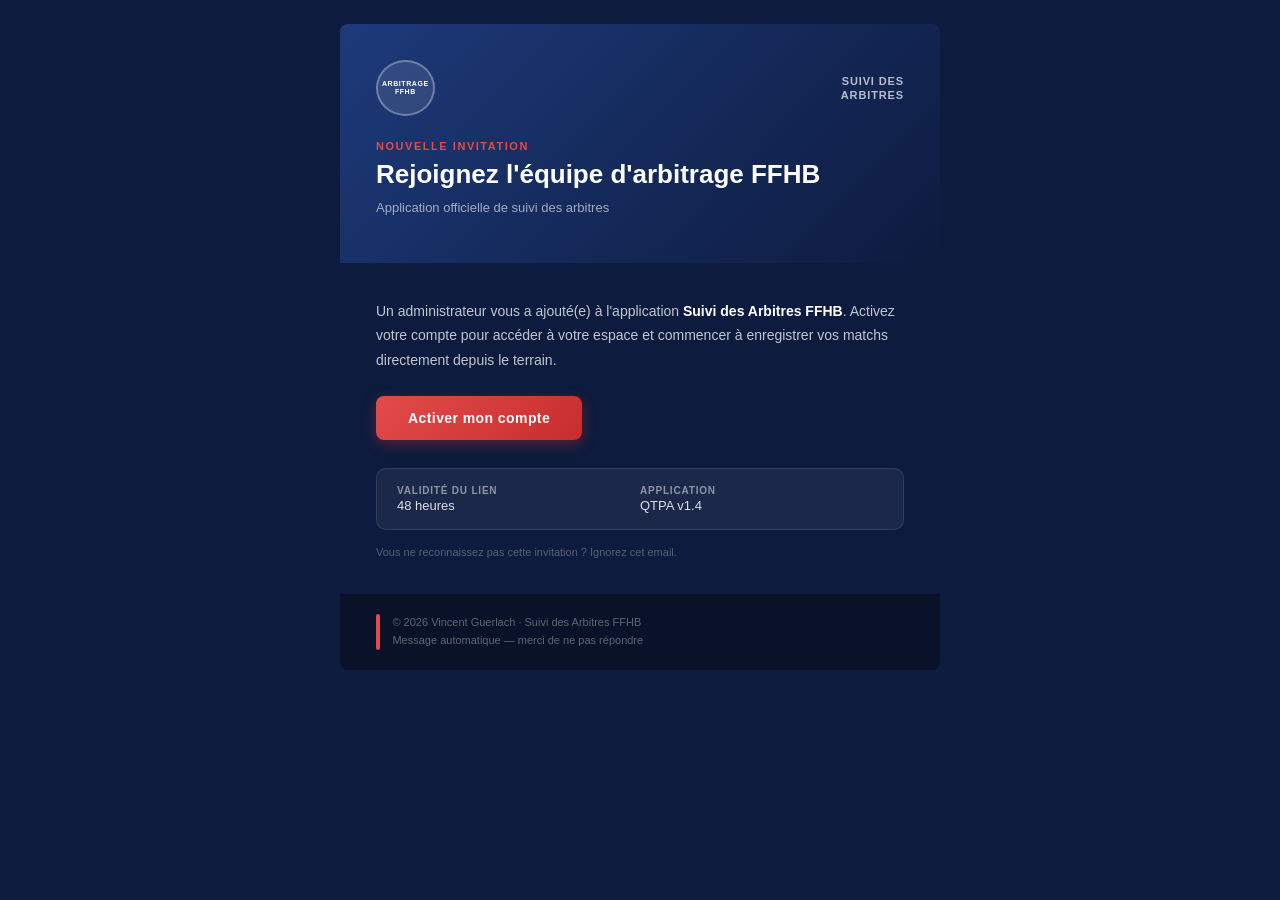
<file: docs/email-templates/tpl_invite.html>
<!DOCTYPE html>
<html lang="fr">
<head>
<meta charset="UTF-8">
<meta name="viewport" content="width=device-width, initial-scale=1.0">
<title>Invitation — Suivi des Arbitres FFHB</title>
</head>
<body style="margin:0;padding:0;background:#0D1B3E;font-family:Arial,sans-serif;">

<!-- Wrapper -->
<table width="100%" cellpadding="0" cellspacing="0" style="background:#0D1B3E;padding:24px 16px;">
<tr><td align="center">
<table width="600" cellpadding="0" cellspacing="0" style="max-width:600px;width:100%;background:#0D1B3E;border-radius:8px;overflow:hidden;">

  <!-- Header -->
  <tr>
    <td style="background:linear-gradient(135deg,#1D3A7A 0%,#0D1B3E 100%);padding:36px 36px 48px;">
      <table width="100%" cellpadding="0" cellspacing="0">
        <tr>
          <td>
            <table cellpadding="0" cellspacing="0">
              <tr>
                <td style="width:52px;height:52px;border:2px solid rgba(255,255,255,0.3);border-radius:50%;background:rgba(255,255,255,0.1);text-align:center;vertical-align:middle;">
                  <span style="font-family:Arial,sans-serif;font-size:7px;font-weight:800;color:#ffffff;letter-spacing:.08em;line-height:1.2;display:block;padding:4px;">ARBITRAGE<br>FFHB</span>
                </td>
              </tr>
            </table>
          </td>
          <td align="right" style="font-family:Arial,sans-serif;font-size:11px;font-weight:700;color:rgba(255,255,255,0.7);letter-spacing:.08em;text-transform:uppercase;line-height:1.3;">Suivi des<br>Arbitres</td>
        </tr>
      </table>
      <div style="margin-top:24px;">
        <p style="margin:0 0 8px;font-family:Arial,sans-serif;font-size:11px;font-weight:700;letter-spacing:.14em;text-transform:uppercase;color:#E24B4A;">Nouvelle invitation</p>
        <h1 style="margin:0 0 10px;font-family:Arial,sans-serif;font-size:26px;font-weight:800;color:#ffffff;line-height:1.15;">Rejoignez l'équipe d'arbitrage FFHB</h1>
        <p style="margin:0;font-family:Arial,sans-serif;font-size:13px;color:rgba(255,255,255,0.6);">Application officielle de suivi des arbitres</p>
      </div>
    </td>
  </tr>

  <!-- Body -->
  <tr>
    <td style="background:#0D1B3E;padding:36px;">
      <p style="margin:0 0 24px;font-family:Arial,sans-serif;font-size:14px;line-height:1.75;color:rgba(255,255,255,0.75);">
        Un administrateur vous a ajouté(e) à l'application <strong style="color:#ffffff;">Suivi des Arbitres FFHB</strong>. Activez votre compte pour accéder à votre espace et commencer à enregistrer vos matchs directement depuis le terrain.
      </p>
      <table cellpadding="0" cellspacing="0">
        <tr>
          <td style="border-radius:8px;background:linear-gradient(135deg,#E24B4A,#C82D2D);box-shadow:0 4px 14px rgba(200,45,45,0.4);">
            <a href="{{ .ConfirmationURL }}" style="display:inline-block;padding:14px 32px;font-family:Arial,sans-serif;font-size:14px;font-weight:700;color:#ffffff;text-decoration:none;letter-spacing:.03em;">Activer mon compte</a>
          </td>
        </tr>
      </table>

      <!-- Info card -->
      <table width="100%" cellpadding="0" cellspacing="0" style="margin-top:28px;background:rgba(255,255,255,0.06);border:1px solid rgba(255,255,255,0.1);border-radius:10px;">
        <tr>
          <td style="padding:16px 20px;">
            <table width="100%" cellpadding="0" cellspacing="0">
              <tr>
                <td width="50%">
                  <p style="margin:0 0 2px;font-family:Arial,sans-serif;font-size:10px;font-weight:700;letter-spacing:.08em;text-transform:uppercase;color:rgba(255,255,255,0.5);">Validité du lien</p>
                  <p style="margin:0;font-family:Arial,sans-serif;font-size:13px;font-weight:500;color:rgba(255,255,255,0.85);">48 heures</p>
                </td>
                <td width="50%">
                  <p style="margin:0 0 2px;font-family:Arial,sans-serif;font-size:10px;font-weight:700;letter-spacing:.08em;text-transform:uppercase;color:rgba(255,255,255,0.5);">Application</p>
                  <p style="margin:0;font-family:Arial,sans-serif;font-size:13px;font-weight:500;color:rgba(255,255,255,0.85);">QTPA v1.4</p>
                </td>
              </tr>
            </table>
          </td>
        </tr>
      </table>

      <p style="margin:16px 0 0;font-family:Arial,sans-serif;font-size:11px;color:rgba(255,255,255,0.3);">Vous ne reconnaissez pas cette invitation ? Ignorez cet email.</p>
    </td>
  </tr>

  <!-- Footer -->
  <tr>
    <td style="background:#091228;padding:20px 36px;">
      <table width="100%" cellpadding="0" cellspacing="0">
        <tr>
          <td style="width:3px;background:#E24B4A;border-radius:2px;">&nbsp;</td>
          <td style="padding-left:12px;font-family:Arial,sans-serif;font-size:11px;color:rgba(255,255,255,0.35);line-height:1.6;">
            © 2026 Vincent Guerlach · Suivi des Arbitres FFHB<br>
            Message automatique — merci de ne pas répondre
          </td>
        </tr>
      </table>
    </td>
  </tr>

</table>
</td></tr>
</table>

</body>
</html>
</file>
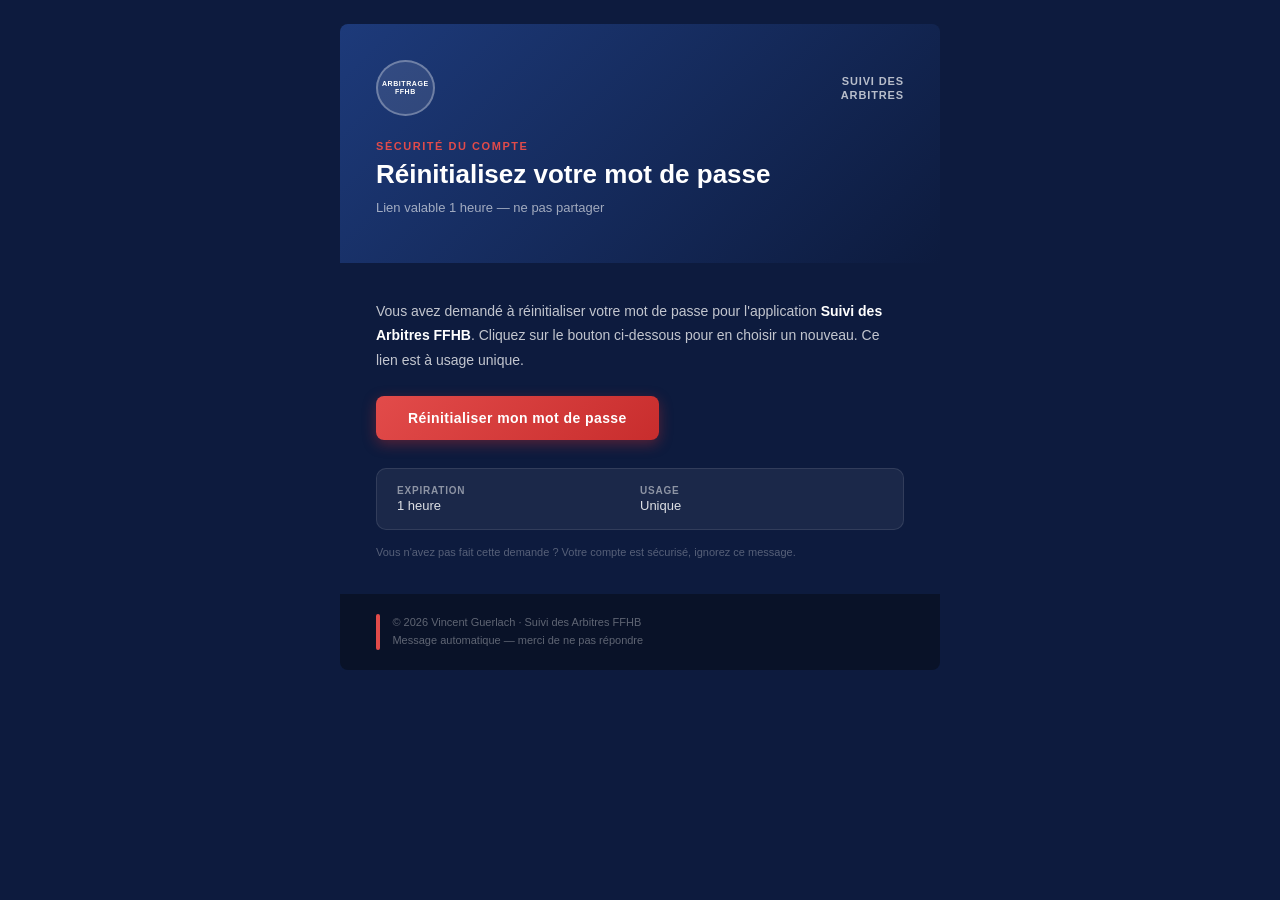
<file: docs/email-templates/tpl_reset.html>
<!DOCTYPE html>
<html lang="fr">
<head>
<meta charset="UTF-8">
<meta name="viewport" content="width=device-width, initial-scale=1.0">
<title>Réinitialisation MDP — Suivi des Arbitres FFHB</title>
</head>
<body style="margin:0;padding:0;background:#0D1B3E;font-family:Arial,sans-serif;">

<table width="100%" cellpadding="0" cellspacing="0" style="background:#0D1B3E;padding:24px 16px;">
<tr><td align="center">
<table width="600" cellpadding="0" cellspacing="0" style="max-width:600px;width:100%;background:#0D1B3E;border-radius:8px;overflow:hidden;">

  <!-- Header -->
  <tr>
    <td style="background:linear-gradient(135deg,#1D3A7A 0%,#0D1B3E 100%);padding:36px 36px 48px;">
      <table width="100%" cellpadding="0" cellspacing="0">
        <tr>
          <td>
            <table cellpadding="0" cellspacing="0">
              <tr>
                <td style="width:52px;height:52px;border:2px solid rgba(255,255,255,0.3);border-radius:50%;background:rgba(255,255,255,0.1);text-align:center;vertical-align:middle;">
                  <span style="font-family:Arial,sans-serif;font-size:7px;font-weight:800;color:#ffffff;letter-spacing:.08em;line-height:1.2;display:block;padding:4px;">ARBITRAGE<br>FFHB</span>
                </td>
              </tr>
            </table>
          </td>
          <td align="right" style="font-family:Arial,sans-serif;font-size:11px;font-weight:700;color:rgba(255,255,255,0.7);letter-spacing:.08em;text-transform:uppercase;line-height:1.3;">Suivi des<br>Arbitres</td>
        </tr>
      </table>
      <div style="margin-top:24px;">
        <p style="margin:0 0 8px;font-family:Arial,sans-serif;font-size:11px;font-weight:700;letter-spacing:.14em;text-transform:uppercase;color:#E24B4A;">Sécurité du compte</p>
        <h1 style="margin:0 0 10px;font-family:Arial,sans-serif;font-size:26px;font-weight:800;color:#ffffff;line-height:1.15;">Réinitialisez votre mot de passe</h1>
        <p style="margin:0;font-family:Arial,sans-serif;font-size:13px;color:rgba(255,255,255,0.6);">Lien valable 1 heure — ne pas partager</p>
      </div>
    </td>
  </tr>

  <!-- Body -->
  <tr>
    <td style="background:#0D1B3E;padding:36px;">
      <p style="margin:0 0 24px;font-family:Arial,sans-serif;font-size:14px;line-height:1.75;color:rgba(255,255,255,0.75);">
        Vous avez demandé à réinitialiser votre mot de passe pour l'application <strong style="color:#ffffff;">Suivi des Arbitres FFHB</strong>. Cliquez sur le bouton ci-dessous pour en choisir un nouveau. Ce lien est à usage unique.
      </p>
      <table cellpadding="0" cellspacing="0">
        <tr>
          <td style="border-radius:8px;background:linear-gradient(135deg,#E24B4A,#C82D2D);box-shadow:0 4px 14px rgba(200,45,45,0.4);">
            <a href="{{ .ConfirmationURL }}" style="display:inline-block;padding:14px 32px;font-family:Arial,sans-serif;font-size:14px;font-weight:700;color:#ffffff;text-decoration:none;letter-spacing:.03em;">Réinitialiser mon mot de passe</a>
          </td>
        </tr>
      </table>

      <!-- Info card -->
      <table width="100%" cellpadding="0" cellspacing="0" style="margin-top:28px;background:rgba(255,255,255,0.06);border:1px solid rgba(255,255,255,0.1);border-radius:10px;">
        <tr>
          <td style="padding:16px 20px;">
            <table width="100%" cellpadding="0" cellspacing="0">
              <tr>
                <td width="50%">
                  <p style="margin:0 0 2px;font-family:Arial,sans-serif;font-size:10px;font-weight:700;letter-spacing:.08em;text-transform:uppercase;color:rgba(255,255,255,0.5);">Expiration</p>
                  <p style="margin:0;font-family:Arial,sans-serif;font-size:13px;font-weight:500;color:rgba(255,255,255,0.85);">1 heure</p>
                </td>
                <td width="50%">
                  <p style="margin:0 0 2px;font-family:Arial,sans-serif;font-size:10px;font-weight:700;letter-spacing:.08em;text-transform:uppercase;color:rgba(255,255,255,0.5);">Usage</p>
                  <p style="margin:0;font-family:Arial,sans-serif;font-size:13px;font-weight:500;color:rgba(255,255,255,0.85);">Unique</p>
                </td>
              </tr>
            </table>
          </td>
        </tr>
      </table>

      <p style="margin:16px 0 0;font-family:Arial,sans-serif;font-size:11px;color:rgba(255,255,255,0.3);">Vous n'avez pas fait cette demande ? Votre compte est sécurisé, ignorez ce message.</p>
    </td>
  </tr>

  <!-- Footer -->
  <tr>
    <td style="background:#091228;padding:20px 36px;">
      <table width="100%" cellpadding="0" cellspacing="0">
        <tr>
          <td style="width:3px;background:#E24B4A;border-radius:2px;">&nbsp;</td>
          <td style="padding-left:12px;font-family:Arial,sans-serif;font-size:11px;color:rgba(255,255,255,0.35);line-height:1.6;">
            © 2026 Vincent Guerlach · Suivi des Arbitres FFHB<br>
            Message automatique — merci de ne pas répondre
          </td>
        </tr>
      </table>
    </td>
  </tr>

</table>
</td></tr>
</table>

</body>
</html>
</file>
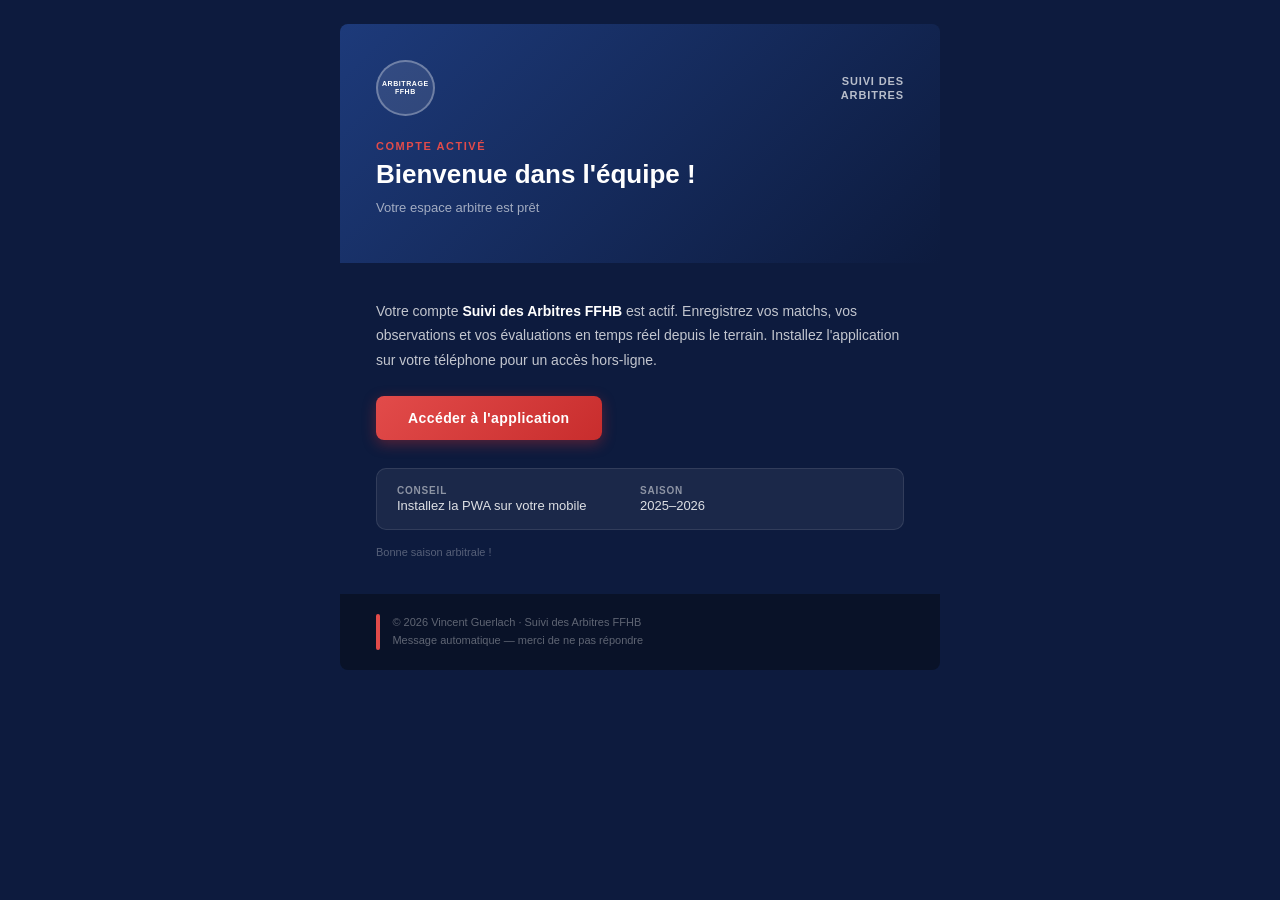
<file: docs/email-templates/tpl_welcome.html>
<!DOCTYPE html>
<html lang="fr">
<head>
<meta charset="UTF-8">
<meta name="viewport" content="width=device-width, initial-scale=1.0">
<title>Bienvenue — Suivi des Arbitres FFHB</title>
</head>
<body style="margin:0;padding:0;background:#0D1B3E;font-family:Arial,sans-serif;">

<table width="100%" cellpadding="0" cellspacing="0" style="background:#0D1B3E;padding:24px 16px;">
<tr><td align="center">
<table width="600" cellpadding="0" cellspacing="0" style="max-width:600px;width:100%;background:#0D1B3E;border-radius:8px;overflow:hidden;">

  <!-- Header -->
  <tr>
    <td style="background:linear-gradient(135deg,#1D3A7A 0%,#0D1B3E 100%);padding:36px 36px 48px;">
      <table width="100%" cellpadding="0" cellspacing="0">
        <tr>
          <td>
            <table cellpadding="0" cellspacing="0">
              <tr>
                <td style="width:52px;height:52px;border:2px solid rgba(255,255,255,0.3);border-radius:50%;background:rgba(255,255,255,0.1);text-align:center;vertical-align:middle;">
                  <span style="font-family:Arial,sans-serif;font-size:7px;font-weight:800;color:#ffffff;letter-spacing:.08em;line-height:1.2;display:block;padding:4px;">ARBITRAGE<br>FFHB</span>
                </td>
              </tr>
            </table>
          </td>
          <td align="right" style="font-family:Arial,sans-serif;font-size:11px;font-weight:700;color:rgba(255,255,255,0.7);letter-spacing:.08em;text-transform:uppercase;line-height:1.3;">Suivi des<br>Arbitres</td>
        </tr>
      </table>
      <div style="margin-top:24px;">
        <p style="margin:0 0 8px;font-family:Arial,sans-serif;font-size:11px;font-weight:700;letter-spacing:.14em;text-transform:uppercase;color:#E24B4A;">Compte activé</p>
        <h1 style="margin:0 0 10px;font-family:Arial,sans-serif;font-size:26px;font-weight:800;color:#ffffff;line-height:1.15;">Bienvenue dans l'équipe !</h1>
        <p style="margin:0;font-family:Arial,sans-serif;font-size:13px;color:rgba(255,255,255,0.6);">Votre espace arbitre est prêt</p>
      </div>
    </td>
  </tr>

  <!-- Body -->
  <tr>
    <td style="background:#0D1B3E;padding:36px;">
      <p style="margin:0 0 24px;font-family:Arial,sans-serif;font-size:14px;line-height:1.75;color:rgba(255,255,255,0.75);">
        Votre compte <strong style="color:#ffffff;">Suivi des Arbitres FFHB</strong> est actif. Enregistrez vos matchs, vos observations et vos évaluations en temps réel depuis le terrain. Installez l'application sur votre téléphone pour un accès hors-ligne.
      </p>
      <table cellpadding="0" cellspacing="0">
        <tr>
          <td style="border-radius:8px;background:linear-gradient(135deg,#E24B4A,#C82D2D);box-shadow:0 4px 14px rgba(200,45,45,0.4);">
            <a href="{{ .SiteURL }}" style="display:inline-block;padding:14px 32px;font-family:Arial,sans-serif;font-size:14px;font-weight:700;color:#ffffff;text-decoration:none;letter-spacing:.03em;">Accéder à l'application</a>
          </td>
        </tr>
      </table>

      <!-- Info card -->
      <table width="100%" cellpadding="0" cellspacing="0" style="margin-top:28px;background:rgba(255,255,255,0.06);border:1px solid rgba(255,255,255,0.1);border-radius:10px;">
        <tr>
          <td style="padding:16px 20px;">
            <table width="100%" cellpadding="0" cellspacing="0">
              <tr>
                <td width="50%">
                  <p style="margin:0 0 2px;font-family:Arial,sans-serif;font-size:10px;font-weight:700;letter-spacing:.08em;text-transform:uppercase;color:rgba(255,255,255,0.5);">Conseil</p>
                  <p style="margin:0;font-family:Arial,sans-serif;font-size:13px;font-weight:500;color:rgba(255,255,255,0.85);">Installez la PWA sur votre mobile</p>
                </td>
                <td width="50%">
                  <p style="margin:0 0 2px;font-family:Arial,sans-serif;font-size:10px;font-weight:700;letter-spacing:.08em;text-transform:uppercase;color:rgba(255,255,255,0.5);">Saison</p>
                  <p style="margin:0;font-family:Arial,sans-serif;font-size:13px;font-weight:500;color:rgba(255,255,255,0.85);">2025–2026</p>
                </td>
              </tr>
            </table>
          </td>
        </tr>
      </table>

      <p style="margin:16px 0 0;font-family:Arial,sans-serif;font-size:11px;color:rgba(255,255,255,0.3);">Bonne saison arbitrale !</p>
    </td>
  </tr>

  <!-- Footer -->
  <tr>
    <td style="background:#091228;padding:20px 36px;">
      <table width="100%" cellpadding="0" cellspacing="0">
        <tr>
          <td style="width:3px;background:#E24B4A;border-radius:2px;">&nbsp;</td>
          <td style="padding-left:12px;font-family:Arial,sans-serif;font-size:11px;color:rgba(255,255,255,0.35);line-height:1.6;">
            © 2026 Vincent Guerlach · Suivi des Arbitres FFHB<br>
            Message automatique — merci de ne pas répondre
          </td>
        </tr>
      </table>
    </td>
  </tr>

</table>
</td></tr>
</table>

</body>
</html>
</file>
